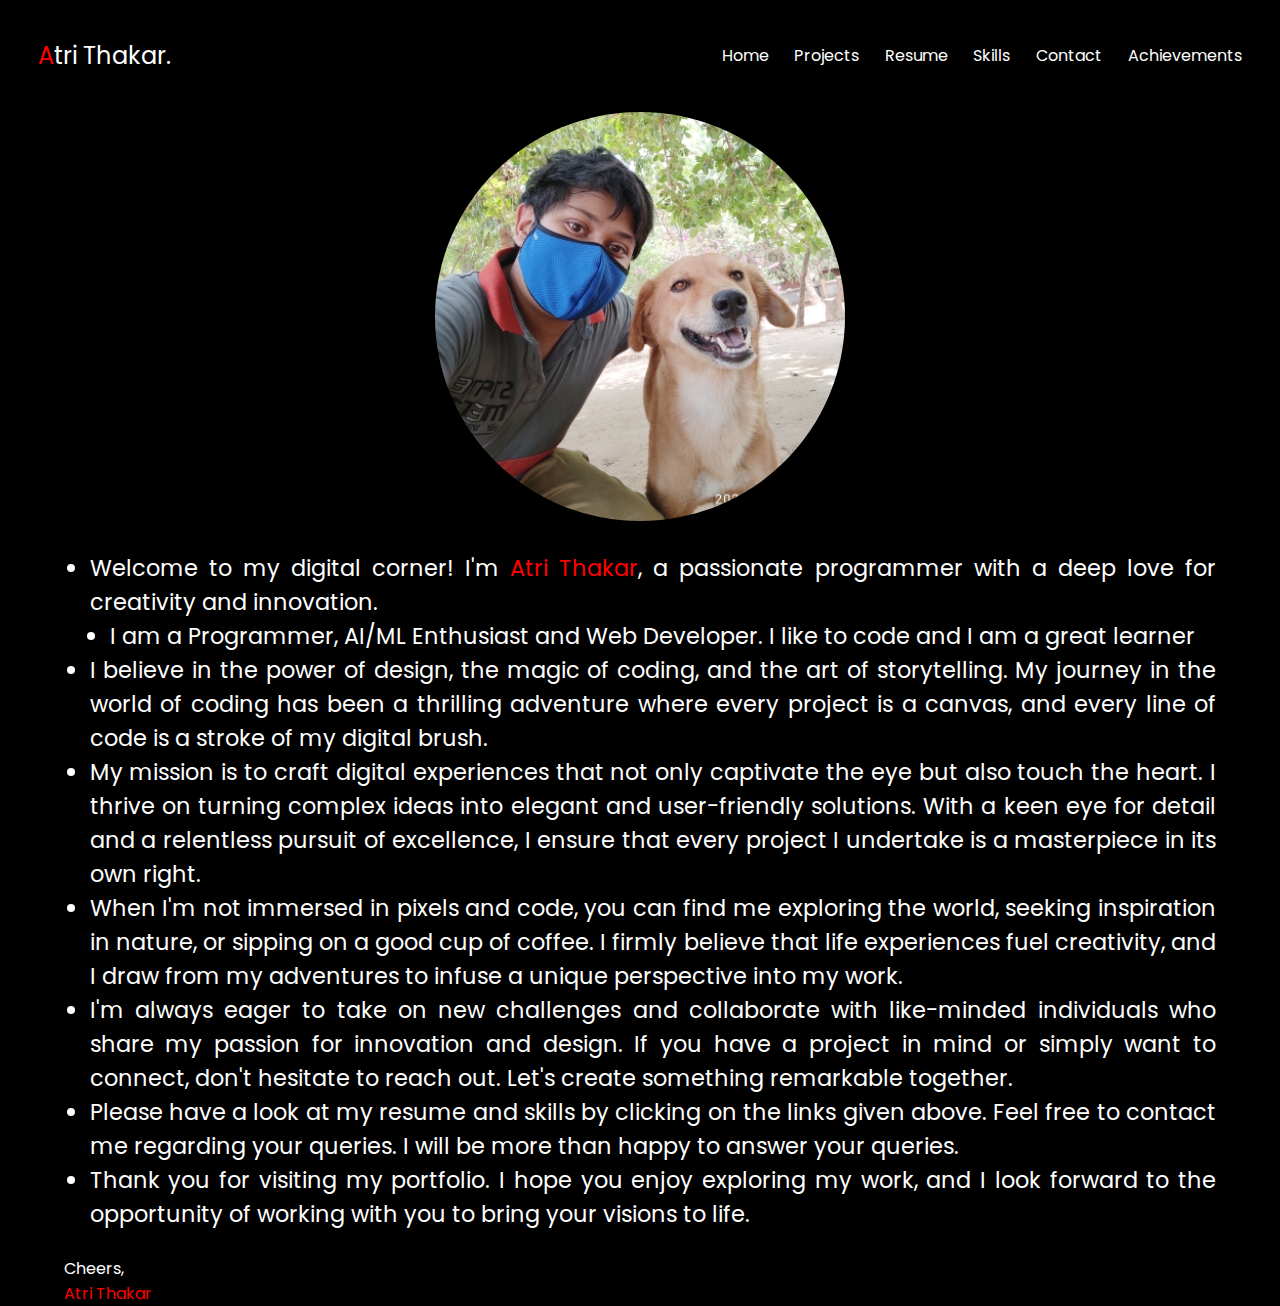
<file: html/about.html>
<!DOCTYPE html>
<html lang="en">

<head>
    <meta charset="UTF-8">
    <meta name="viewport" content="width=device-width, initial-scale=1.0">
    <title>Atri Thakar - Programmer, AI/ML Enthusiast, Web Developer</title>
    <link rel="stylesheet" href="../css/style.css">
</head>

<body>
    <nav>
        <div class="left logo"><a href="https://www.linkedin.com/in/atrithakar/"><span style="color: red;">A</span>tri Thakar.</a></div>
        <div class="rig">
            <ul>
                <li><a href="../index.html">Home</a></li>
                <li><a href="/html/projects.html">Projects</a></li>
                <li><a href="/resume/resume.pdf" target="_blank">Resume</a></li>
                <li><a href="/html/skills.html">Skills</a></li>
                <li><a href="/html/contact.html">Contact</a></li>
                <li><a href="/html/achievements.html">Achievements</a></li>
            </ul>
        </div>
    </nav>
    <section class="firstaboutsection">
        <section class="upsection myimg about">
            <img src="/img/atri.jpg" alt="My pic with a dog" style="border-radius: 50%;" class="about">
        </section>
        <section class="downsection para">
            <ul>
                <li class="list">Welcome to my digital corner! I'm <span class="red">Atri Thakar</span>, a passionate programmer with a deep love
                    for creativity and innovation.</li>
                <li class="list">I am a Programmer, AI/ML Enthusiast and Web Developer. I like to code and I am a great
                    learner</li>

                <li class="list">I believe in the power of design, the magic of coding, and the art of storytelling. My
                    journey in the world of coding has been a thrilling adventure where every project is a canvas, and
                    every line of code is a stroke of my digital brush.</li>

                <li class="list">My mission is to craft digital experiences that not only captivate the eye but also
                    touch the heart. I thrive on turning complex ideas into elegant and user-friendly solutions. With a
                    keen eye for detail and a relentless pursuit of excellence, I ensure that every project I undertake
                    is a masterpiece in its own right.</li>

                <li class="list">When I'm not immersed in pixels and code, you can find me exploring the world, seeking
                    inspiration in nature, or sipping on a good cup of coffee. I firmly believe that life experiences
                    fuel creativity, and I draw from my adventures to infuse a unique perspective into my work.</li>

                <li class="list">I'm always eager to take on new challenges and collaborate with like-minded individuals
                    who share my passion for innovation and design. If you have a project in mind or simply want to
                    connect, don't hesitate to reach out. Let's create something remarkable together.</li>

                <li class="list">
                    Please have a look at my resume and skills by clicking on the links given above. Feel free to contact me regarding your queries. I will be more than happy to answer your queries.
                </li>

                <li class="list">Thank you for visiting my portfolio. I hope you enjoy exploring my work, and I look
                    forward to the opportunity of working with you to bring your visions to life.</li><br>

                </ul>
                Cheers,<br>
                <span class="red">Atri Thakar</span>

        </section>
    </section>
</body>

</html>
</file>
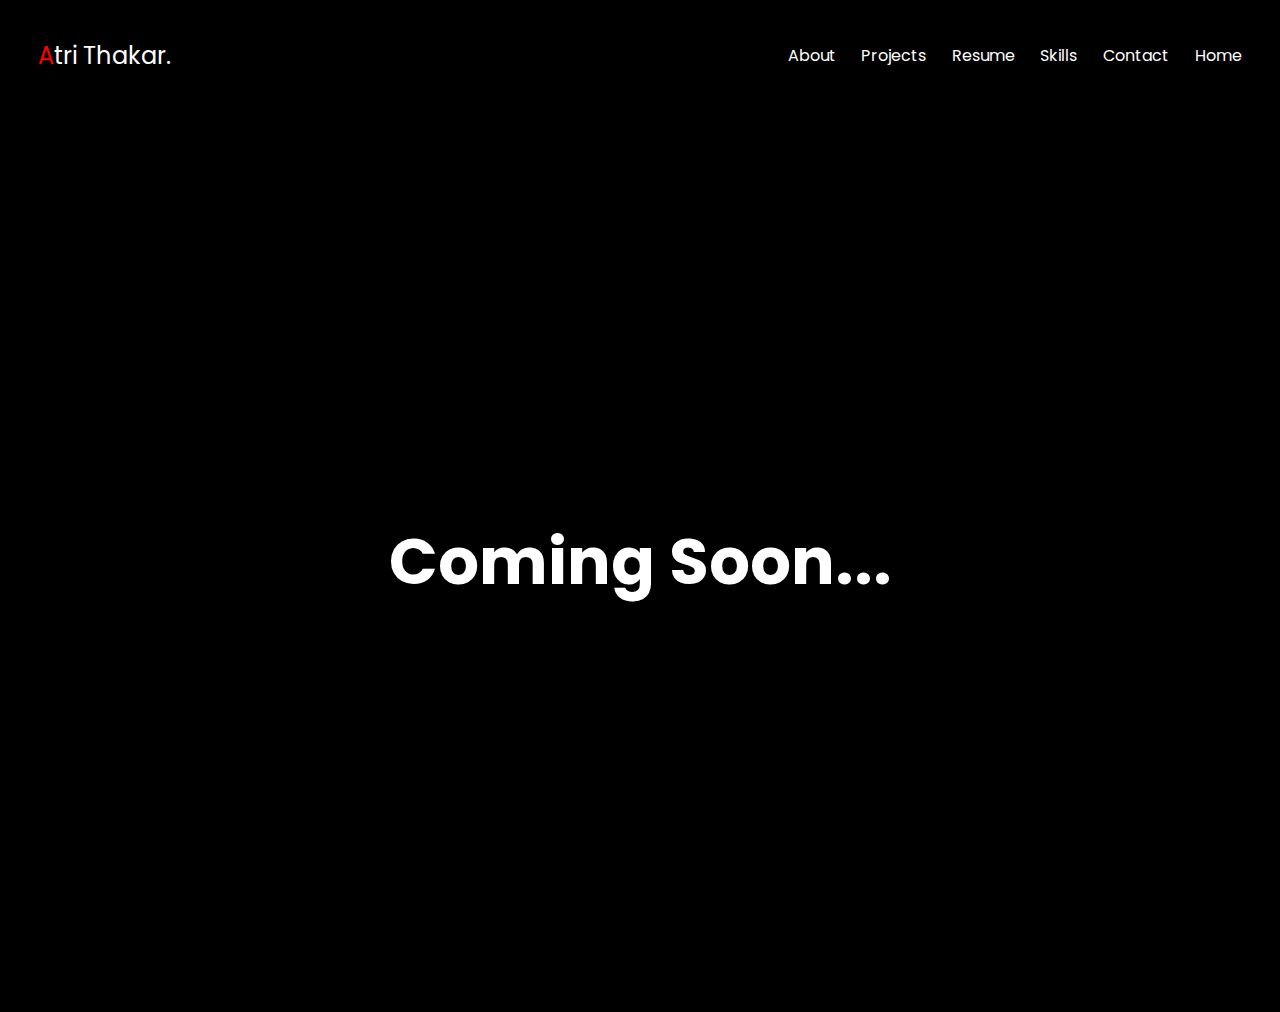
<file: html/achievements.html>
<!DOCTYPE html>
<html lang="en">
<head>
    <meta charset="UTF-8">
    <meta name="viewport" content="width=device-width, initial-scale=1.0">
    <title>Atri Thakar - Programmer, AI/ML Enthusiast, Web Developer</title>
    <link rel="stylesheet" href="/css/style.css">
</head>
<body>
    <nav>
        <div class="left logo"><a href="https://www.linkedin.com/in/atrithakar/"><span style="color: red;">A</span>tri Thakar.</a></div>
        <div class="rig">
            <ul>
                <li><a href="/html/about.html">About</a></li>
                <li><a href="/html/projects.html">Projects</a></li>
                <li><a href="/resume/resume.pdf" target="_blank">Resume</a></li>
                <li><a href="/html/skills.html">Skills</a></li>
                <li><a href="/html/contact.html">Contact</a></li>
                <li><a href="/index.html">Home</a></li>
            </ul>
        </div>
    </nav>
    <!-- <section class="firstsection">
        <section class="leftsection">
            
            <h1>Coming Soon...</h1>
        </section>
        <section class="rightsection">
            
        </section>
    </section> -->
    <div class="coming_soon"><h1>Coming Soon...</h1></div>
</body>
</html>
</file>
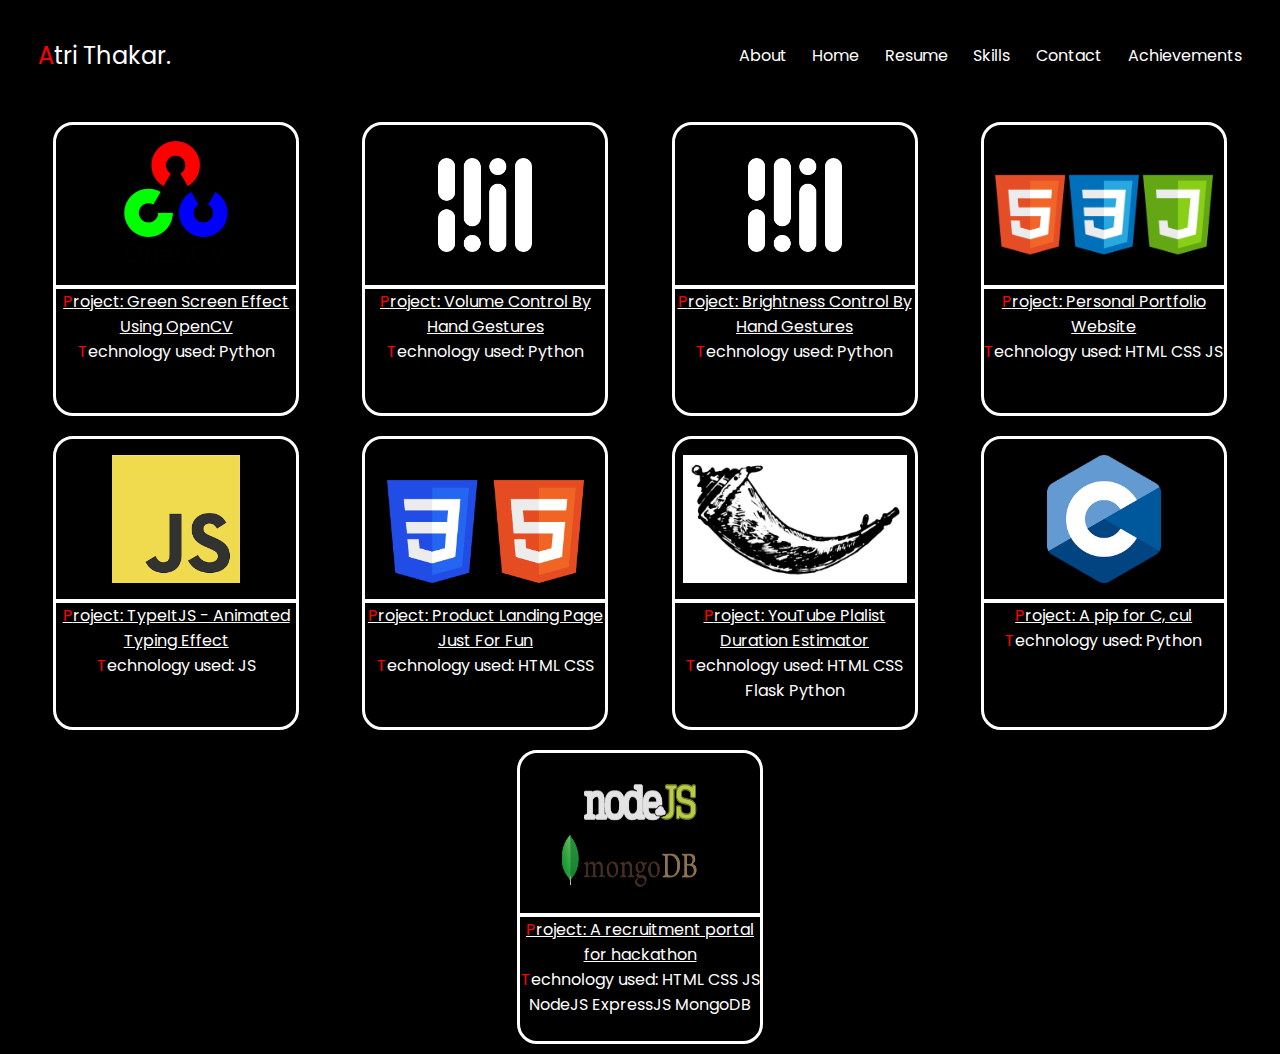
<file: html/projects.html>
<!DOCTYPE html>
<html lang="en">
<head>
    <meta charset="UTF-8">
    <meta name="viewport" content="width=device-width, initial-scale=1.0">
    <title>Atri Thakar - Programmer, AI/ML Enthusiast, Web Developer</title>
    <link rel="stylesheet" href="../css/style.css">
</head>
<body>
    <nav>
        <div class="left logo"><a href="https://www.linkedin.com/in/atrithakar/"><span style="color: red;">A</span>tri Thakar.</a></div>
        <div class="rig">
            <ul>
                <li><a href="/html/about.html">About</a></li>
                <li><a href="/index.html">Home</a></li>
                <li><a href="/resume/resume.pdf" target="_blank">Resume</a></li>
                <li><a href="/html/skills.html">Skills</a></li>
                <li><a href="/html/contact.html">Contact</a></li>
                <li><a href="/html/achievements.html">Achievements</a></li>
            </ul>
        </div>
    </nav>
    <div class="container">
        <div class="pcard">
            <div class="pic"><img src="/img/opencv.png" alt="OpenCV logo" class="skillimg1"></div>
            <div class="pinfo"><a href="https://www.linkedin.com/posts/atrithakar_learning-project-building-activity-7048696832893272064-RHFa?utm_source=share&utm_medium=member_desktop" target="_blank" class="pa"><span class="red">P</span>roject: Green Screen Effect Using OpenCV</a><br><span class="red">T</span>echnology used: Python</div>
        </div>
        <div class="pcard">
            <div class="pic"><img src="/img/mediapipe.webp" alt="Mediapipe logo" class="skillimg1"></div>
            <div class="pinfo"><a href="https://www.linkedin.com/posts/atrithakar_work-people-learning-activity-7049664529818951680-DbId?utm_source=share&utm_medium=member_desktop" target="_blank" class="pa"><span class="red">P</span>roject: Volume Control By Hand Gestures</a><br><span class="red">T</span>echnology used: Python</div>
        </div>
        <div class="pcard">
            <div class="pic"><img src="/img/mediapipe.webp" alt="Mediapipe logo" class="skillimg1"></div>
            <div class="pinfo"><a href="https://www.linkedin.com/posts/atrithakar_project-python-challenges-activity-7081633238913339394-QFAa?utm_source=share&utm_medium=member_desktop" target="_blank" class="pa"><span class="red">P</span>roject: Brightness Control By Hand Gestures</a><br><span class="red">T</span>echnology used: Python</div>
        </div>
        <div class="pcard">
            <div class="pic"><img src="/img/htmlcssjs.png" alt="HTML, CSS and JS logos" class="skillimg1"></div>
            <div class="pinfo"><a href="https://atrithakar.github.io" target="_blank" class="pa"><span class="red">P</span>roject: Personal Portfolio Website</a><br><span class="red">T</span>echnology used: HTML CSS JS</div>
        </div>
        <div class="pcard">
            <div class="pic"><img src="/img/js.png" alt="JS logo" class="skillimg1"></div>
            <div class="pinfo"><a href="https://www.npmjs.com/package/typeitjs" target="_blank" class="pa"><span class="red">P</span>roject: TypeItJS - Animated Typing Effect</a><br><span class="red">T</span>echnology used: JS</div>
        </div>
        <div class="pcard">
            <div class="pic"><img src="/img/htmlcss.png" alt="JS logo" class="skillimg1"></div>
            <div class="pinfo"><a href="https://thakerindustries.netlify.app/" target="_blank" class="pa"><span class="red">P</span>roject: Product Landing Page<br>Just For Fun</a><br><span class="red">T</span>echnology used: HTML CSS</div>
        </div>
        <div class="pcard">
            <div class="pic"><img src="/img/flask.png" alt="Flask logo" class="skillimg3"></div>
            <div class="pinfo"><a href="https://ypde.vercel.app/" target="_blank" class="pa"><span class="red">P</span>roject: YouTube Plalist Duration Estimator</a><br><span class="red">T</span>echnology used: HTML CSS Flask Python</div>
        </div>
        <div class="pcard">
            <div class="pic"><img src="/img/c.jpg" alt="C logo" class="skillimg1"></div>
            <div class="pinfo"><a href="https://github.com/atrithakar/project_cul" target="_blank" class="pa"><span class="red">P</span>roject: A pip for C, cul</a><br><span class="red">T</span>echnology used: Python</div>
        </div>
        <div class="pcard">
            <div class="pic"><img src="/img/nodejs_and_mongodb.png" alt="Flask logo" class="skillimg3"></div>
            <div class="pinfo"><a href="https://github.com/atrithakar/ssip-project" target="_blank" class="pa"><span class="red">P</span>roject: A recruitment portal for hackathon</a><br><span class="red">T</span>echnology used: HTML CSS JS NodeJS ExpressJS MongoDB</div>
        </div>
        
    </div>
    </section>
</body>
</html>
</file>
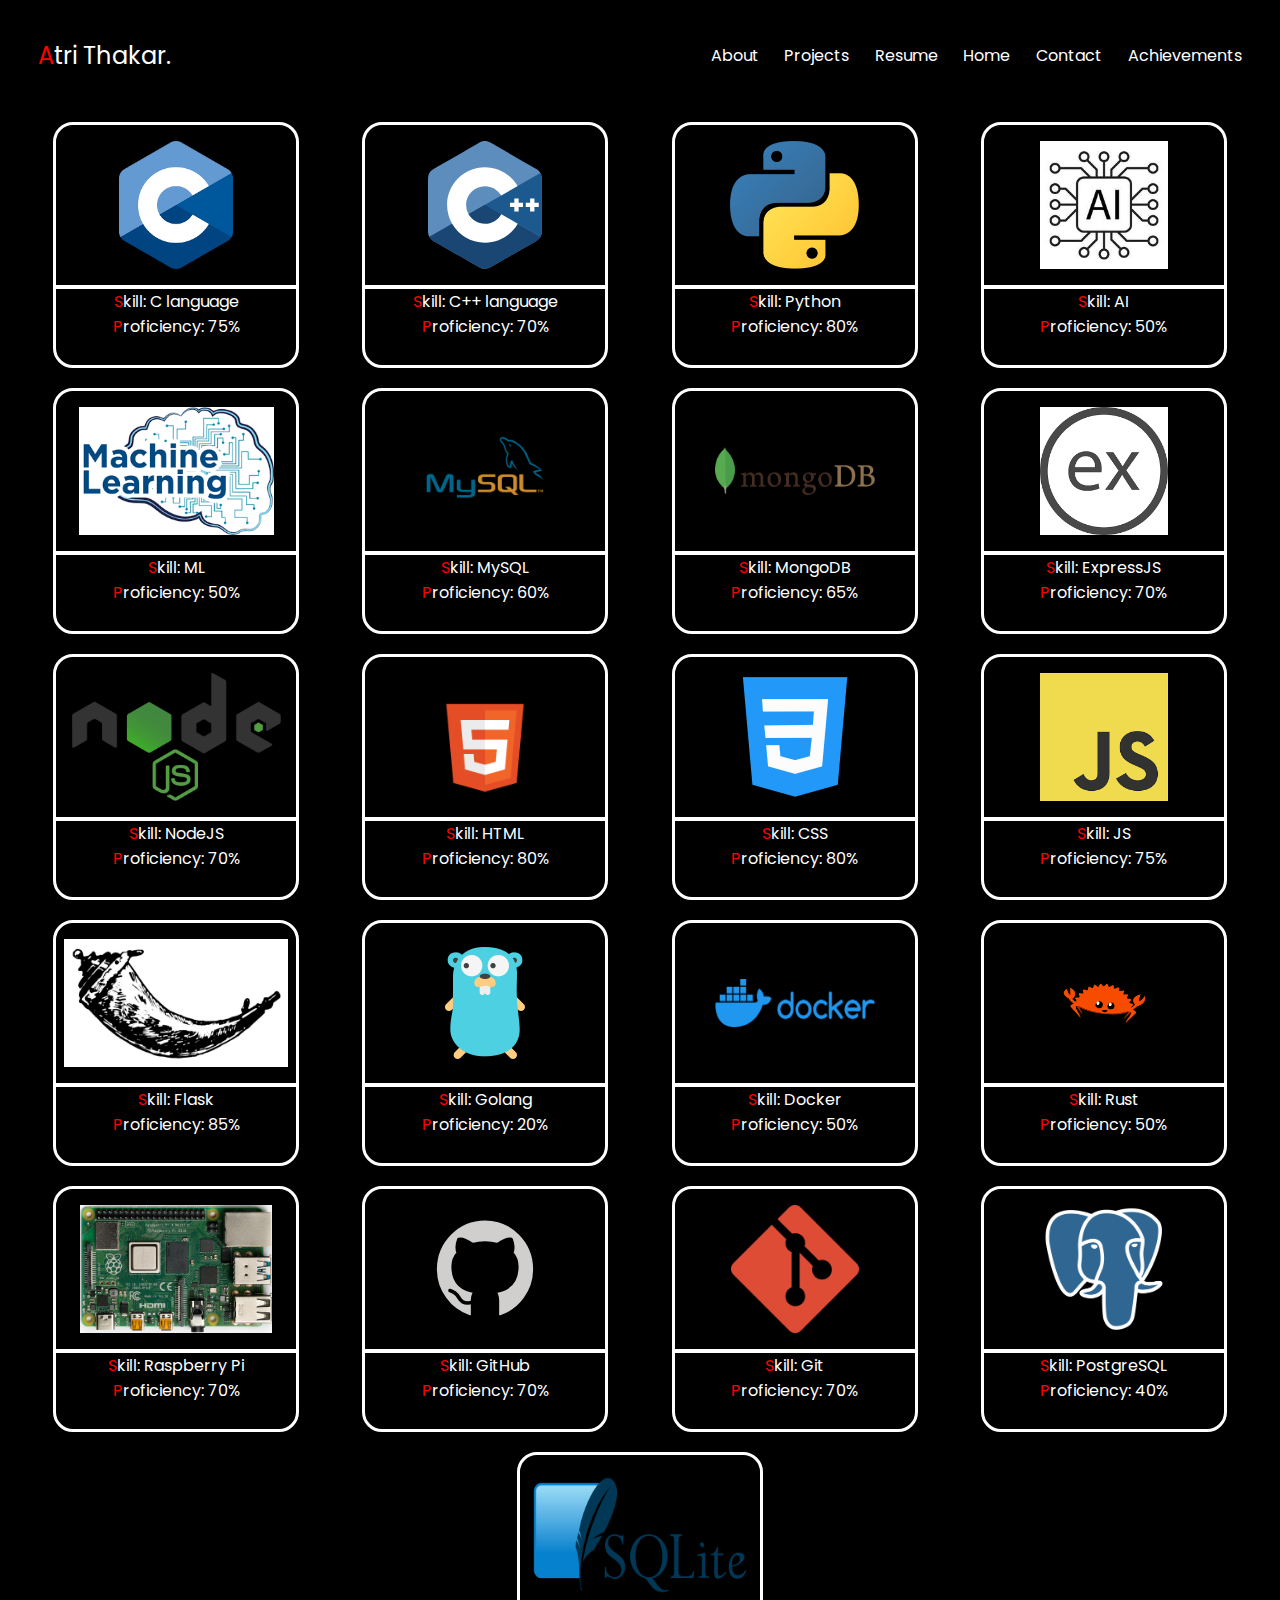
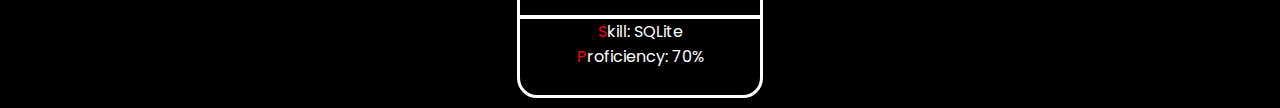
<file: html/skills.html>
<!DOCTYPE html>
<html lang="en">
<head>
    <meta charset="UTF-8">
    <meta name="viewport" content="width=device-width, initial-scale=1.0">
    <title>Atri Thakar - Programmer, AI/ML Enthusiast, Web Developer</title>
    <link rel="stylesheet" href="../css/style.css">
</head>
<body>
    <nav>
        <div class="left logo"><a href="https://www.linkedin.com/in/atrithakar/"><span style="color: red;">A</span>tri Thakar.</a></div>
        <div class="rig">
            <ul>
                <li><a href="/html/about.html">About</a></li>
                <li><a href="/html/projects.html">Projects</a></li>
                <li><a href="/resume/resume.pdf" target="_blank">Resume</a></li>
                <li><a href="../index.html">Home</a></li>
                <li><a href="/html/contact.html">Contact</a></li>
                <li><a href="/html/achievements.html">Achievements</a></li>
            </ul>
        </div>
    </nav>
    <div class="container">
        <div class="card">
            <div class="pic"><img src="/img/c.jpg" alt="C language logo" class="skillimg1"></div>
            <div class="info"><span class="red">S</span>kill: C language<br><span class="red">P</span>roficiency: 75%</div>
        </div>
        <div class="card">
            <div class="pic"><img src="/img/cpp.svg" alt="c++ language logo" class="skillimg1"></div>
            <div class="info"><span class="red">S</span>kill: C++ language<br><span class="red">P</span>roficiency: 70%</div>
        </div>
        <div class="card">
            <div class="pic"><img src="/img/python.png" alt="python logo" class="skillimg1"></div>
            <div class="info"><span class="red">S</span>kill: Python<br><span class="red">P</span>roficiency: 80%</div>
        </div>
        <div class="card">
            <div class="pic"><img src="/img/ai.jpg" alt="AI logo" class="skillimg1"></div>
            <div class="info"><span class="red">S</span>kill: AI<br><span class="red">P</span>roficiency: 50%</div>
        </div>
        <div class="card">
            <div class="pic"><img src="/img/ml.png" alt="ML logo" class="skillimg1"></div>
            <div class="info"><span class="red">S</span>kill: ML<br><span class="red">P</span>roficiency: 50%</div>
        </div>
        <div class="card">
            <div class="pic"><img src="/img/sql.png" alt="MySQL logo" class="skillimg1"></div>
            <div class="info"><span class="red">S</span>kill: MySQL<br><span class="red">P</span>roficiency: 60%</div>
        </div>
        <div class="card">
            <div class="pic"><img src="/img/mongodb.png" alt="MongoDB logo" class="skillimg2"></div>
            <div class="info"><span class="red">S</span>kill: MongoDB<br><span class="red">P</span>roficiency: 65%</div>
        </div>
        <div class="card">
            <div class="pic"><img src="/img/express.png" alt="ExpressJS logo" class="skillimg1"></div>
            <div class="info"><span class="red">S</span>kill: ExpressJS<br><span class="red">P</span>roficiency: 70%</div>
        </div>
        <!-- <div class="card">
            <div class="pic"><img src="/img/react.png" alt="React logo" class="skillimg1"></div>
            <div class="info"><span class="red">S</span>kill: React<br><span class="red">P</span>roficiency: 100%</div>
        </div> -->
        <div class="card">
            <div class="pic"><img src="/img/node.png" alt="NodeJS logo" class="skillimg1"></div>
            <div class="info"><span class="red">S</span>kill: NodeJS<br><span class="red">P</span>roficiency: 70%</div>
        </div>
        <div class="card">
            <div class="pic"><img src="/img/html.png" alt="HTML logo" class="skillimg1"></div>
            <div class="info"><span class="red">S</span>kill: HTML<br><span class="red">P</span>roficiency: 80%</div>
        </div>
        <div class="card">
            <div class="pic"><img src="/img/css.png" alt="CSS logo" class="skillimg1"></div>
            <div class="info"><span class="red">S</span>kill: CSS<br><span class="red">P</span>roficiency: 80%</div>
        </div>
        <div class="card">
            <div class="pic"><img src="/img/js.png" alt="JS logo" class="skillimg1"></div>
            <div class="info"><span class="red">S</span>kill: JS<br><span class="red">P</span>roficiency: 75%</div>
        </div>
        <div class="card">
            <div class="pic"><img src="/img/flask.png" alt="Flask logo" class="skillimg3"></div>
            <div class="info"><span class="red">S</span>kill: Flask<br><span class="red">P</span>roficiency: 85%</div>
        </div>
        <div class="card">
            <div class="pic"><img src="/img/golang.png" alt="Golang logo" class="skillimg1"></div>
            <div class="info"><span class="red">S</span>kill: Golang<br><span class="red">P</span>roficiency: 20%</div>
        </div>
        <div class="card">
            <div class="pic"><img src="/img/docker.png" alt="Docker logo" class="skillimg2"></div>
            <div class="info"><span class="red">S</span>kill: Docker<br><span class="red">P</span>roficiency: 50%</div>
        </div>
        <div class="card">
            <div class="pic"><img src="/img/rust.png" alt="Rust logo" class="skillimg2"></div>
            <div class="info"><span class="red">S</span>kill: Rust<br><span class="red">P</span>roficiency: 50%</div>
        </div>
        <div class="card">
            <div class="pic"><img src="/img/raspi.jpg" alt="Raspberry-Pi logo" class="skillimg1"></div>
            <div class="info"><span class="red">S</span>kill: Raspberry Pi<br><span class="red">P</span>roficiency: 70%</div>
        </div>
        <div class="card">
            <div class="pic"><img src="/img/github.svg" alt="GitHub logo" class="skillimg1"></div>
            <div class="info"><span class="red">S</span>kill: GitHub<br><span class="red">P</span>roficiency: 70%</div>
        </div>
        <div class="card">
            <div class="pic"><img src="/img/git.png" alt="Git logo" class="skillimg1"></div>
            <div class="info"><span class="red">S</span>kill: Git<br><span class="red">P</span>roficiency: 70%</div>
        </div>
        <div class="card">
            <div class="pic"><img src="/img/postgresql.png" alt="PostgreSQL logo" class="skillimg1"></div>
            <div class="info"><span class="red">S</span>kill: PostgreSQL<br><span class="red">P</span>roficiency: 40%</div>
        </div>
        <div class="card">
            <div class="pic"><img src="/img/sqlite.png" alt="SQLite logo" class="skillimg3"></div>
            <div class="info"><span class="red">S</span>kill: SQLite<br><span class="red">P</span>roficiency: 70%</div>
        </div>
        
    </div>
</body>
</html>
</file>
<file: css/style.css>
@import url('https://fonts.googleapis.com/css2?family=Poppins&display=swap');

* {
    margin: 0;
    padding: 0;
    background-color: black;
    color: white;
    font-family: 'Poppins', sans-serif;
}

nav {
    display: flex;
    justify-content: space-between;
    padding: 3vw;
    align-items: center;
    flex-wrap: wrap;
    
}
@media only screen and (max-width: 654px){
    nav{
        justify-content: center;
        width: 90vw;
        /* flex-wrap: nowrap; */

    }
}

@media only screen and (max-width: 654px){
    ul{
        justify-content: center;
        width: 90vw;
        /* flex-wrap: nowrap; */

    }

}

ul {
    display: flex;
    flex-wrap: wrap;
    max-width: 90vw;
    justify-content: space-evenly;
}

li {
    list-style: none;
    margin-left: 2vw;

}

.logo {
    font-size: 1.5rem;
}

a {
    text-decoration: none;
}

.firstsection {
    display: flex;
    justify-content: space-around;
    align-items: center;
    flex-wrap: wrap-reverse;
}

.rightsection {
    /* background-color: aliceblue; */
    position: relative;
    top: 100px;
}

.leftsection {
    /* background-color: red; */
    position: relative;
    top: 75px;
    /* max-width: 40vw; */
}

.about{
    width: 32vw;
    min-width: 285px;
    /* min-width: 310px; */
}
.home{
    width: 30vw;
    /* min-width: 285px; */
    /* min-width: 310px; */
}

.hello {
    font-size: 1.5rem;
}

.iam {
    font-size: 1rem;
}

.name {
    font-size: 2.7rem;
    /* color: red; */
}
#element{
    font-size: 1rem;
}

@media only screen and (max-width: 520px) {
    /* For mobile phones: */
    .leftsection {
      top: 150px;
      
    }
}
@media only screen and (max-width: 520px) {
    /* For mobile phones: */
    .home {
      min-width: 285px;
      
    }
}
@media only screen and (min-width: 960px) {
    /* For mobile phones: */
    .hello {
        font-size: 2rem;
    }
    
    .iam {
        font-size: 1.5rem;
    }
    
    .name {
        font-size: 3.2rem;
        /* color: red; */
    }
    #element{
        font-size: 1.5rem;
    }
    .typed-cursor{
        font-size: 1.5rem;
    }
}


.para{
    /* background-color: red; */
    width: 90vw;
    margin: auto;
    margin-top: 30px;
    text-align: justify;
}


.upsection{
    width:90vw;
    margin: auto;
    display: flex;
    justify-content: center;
    flex-wrap: wrap;
}
.list{
    list-style:disc;
    font-size: 1.4rem;
}
.container{
    display: flex;
    flex-wrap: wrap;
    justify-content: space-evenly;
}
.card{
    width:15rem;
    height:15rem;
    /* background-color: red; */
    border: 3px solid white;
    border-radius: 20px;
    /* display: flex; */
    margin: 10px
}

.pic{
    width:15rem;
    height: 10rem;
    /* background: transparent; */
    /* opacity: 100%; */
    border-top-left-radius: 20px;
    border-top-right-radius: 20px;
    border-bottom: 2px solid white;
    display: flex;
    align-items: center;
    justify-content: center;
}
.info{
    width:15rem;
    height: 4rem;
    /* background-color:aqua; */
    border-bottom-left-radius: 20px;
    border-bottom-right-radius: 20px;
    border-top: 2px solid white;
    text-align: center;
    /* display: flex;
    align-items: center;
    justify-content: center; */
}
.red{
    color: red;
}
.skillimg1{
        max-width: auto;
        height: 8rem;

}
.skillimg2{
        width: 10rem;
        height: 3rem;

}
.skillimg3{
    max-width: 14em;
    height: 8em;

}
.pinfo{
    width:15rem;
    height: 6rem;
    /* background-color:aqua; */
    border-bottom-left-radius: 20px;
    border-bottom-right-radius: 20px;
    border-top: 2px solid white;
    text-align: center;
    /* display: flex;
    /* flex-wrap: wrap; */
    justify-content: center;
    /* padding-top: 5px; */
}
.pcard{
    width:15rem;
    height:18rem;
    /* background-color: red; */
    border: 3px solid white;
    border-radius: 20px;
    /* display: flex; */
    margin: 10px
}

.pa{
    text-decoration: underline;
    transition: 0.3s;
}
.pa:hover{
    color: red;
    transition: 0.3s;
}

a:hover{
    color: red;
    transition: 0.3s;
}
a{
    transition: 0.3s;
}
.social{
    width: 2rem;
}
.link{
    display: flex;
    align-items: center;
    margin-top: 15px;
}
.contact{
    width: 30vw;
    min-width: 285px;
}
@media only screen and (min-width: 520px) and (max-width: 569px) {
    /* For mobile phones: */
    .c{
        /* background-color: aliceblue; */
        position: relative;
        top:95px;
    }
    
}

hr{
    height: 1px;
    background-color: white;
}

.title{
    text-align: center;
}

@keyframes rotateImg {
    from {
        transform: rotate(0deg);
       }
      to {
       transform: rotate(359deg);
      }
    
}

.rotate{
    animation: rotateImg 10s linear infinite;
}
.achlist{
    display: block;
    list-style: disc;
    margin-left: 5vw;
    font-size: 1.4rem;
}

.coming_soon{
    display: flex;
    justify-content: center;
    align-items: center;
    height: 100vh;
    font-size: 2rem;
}
</file>
